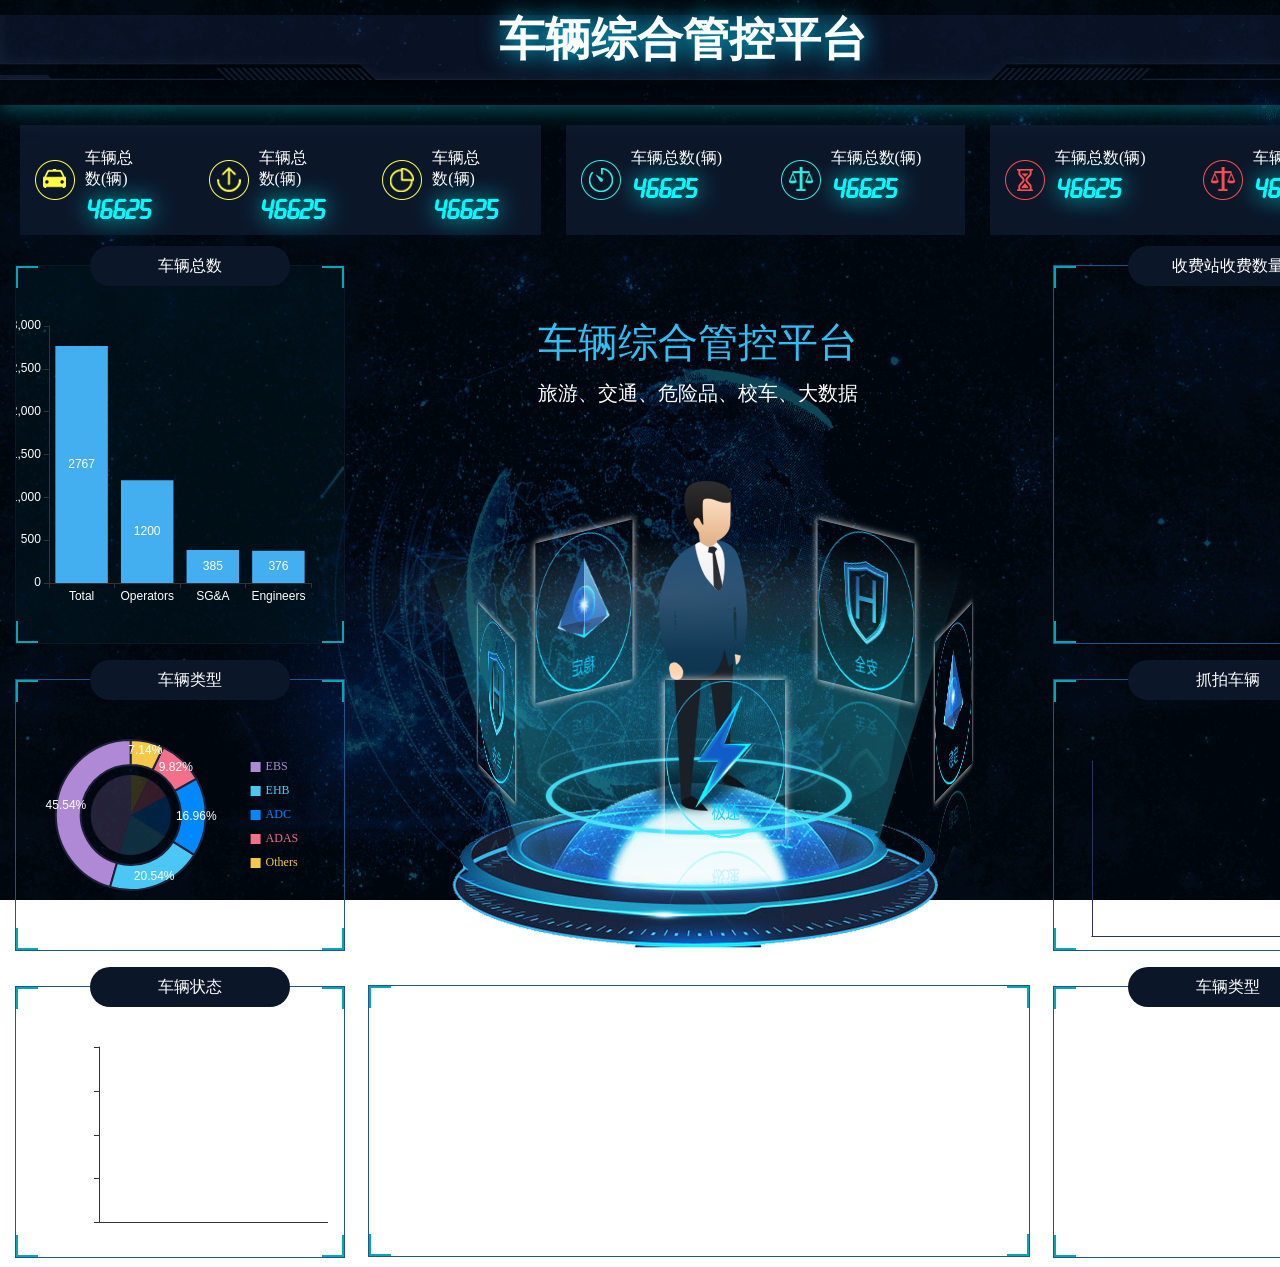
<file: index.html>
﻿<!DOCTYPE html>
<html lang="en">
<head>
    <meta charset="UTF-8">
    <title>车辆综合管控平台</title>

    <link rel="stylesheet" href="css/main.css">
    <link rel="stylesheet" href="css/style.css">
    <link rel="stylesheet" type="text/css" href="css/style2.0.css">
    <script type="text/javascript" src="js/jquery.min.js"></script>
    <script>
        $(function () {
            $('.myscroll').myScroll({
                speed: 60, //数值越大，速度越慢
                rowHeight: 38 //li的高度
            });
        })

    </script>
</head>
<body>
<!--头部-->
<header id="header">
    <div class="header">
        <h1 class=""><a href="/" style="color: white">车辆综合管控平台</a></h1>
    </div>
</header>

<!--内容-->
<section id="data_content">

    <div class="data_info">
        <div class="info_1 fl">
            <div class="text_1">
                <div class="fl">
                    <img src="images/info_1.png" alt="/">
                    <div class="fl count">
                        <p>车辆总数(辆)</p>
                        <p class="conuts">46625</p>
                    </div>
                </div>
                <div class="fl">
                    <img src="images/info_2.png" alt="/">
                    <div class="fl count">
                        <p>车辆总数(辆)</p>
                        <p class="conuts">46625</p>
                    </div>
                </div>
                <div class="fl">
                    <img src="images/info_3.png" alt="/">
                    <div class="fl count">
                        <p>车辆总数(辆)</p>
                        <p class="conuts">46625</p>
                    </div>
                </div>
            </div>
        </div>
        <div class="info_2 fl">
            <div class="text_2">
                <div class="fl">
                    <img src="images/info_4.png" alt="/">
                    <div class="fl count">
                        <p>车辆总数(辆)</p>
                        <p class="conuts">46625</p>
                    </div>
                </div>
                <div class="fl">
                    <img src="images/info_5.png" alt="/">
                    <div class="fl count">
                        <p>车辆总数(辆)</p>
                        <p class="conuts">46625</p>
                    </div>
                </div>

            </div>
        </div>
        <div class="info_3 fr">
            <div class="text_2">
                <div class="fl">
                    <img src="images/info_6.png" alt="/">
                    <div class="fl count">
                        <p>车辆总数(辆)</p>
                        <p class="conuts">46625</p>
                    </div>
                </div>
                <div class="fl">
                    <img src="images/info_7.png" alt="/">
                    <div class="fl count">
                        <p>车辆总数(辆)</p>
                        <p class="conuts">46625</p>
                    </div>
                </div>

            </div>
        </div>
    </div>

    <div class="data_content">
        <!--左边-->
        <div class="data_left fl">
            <div class="left_top">
                <!--/*左边第一部分*/-->
                <div class="info public">
                    <div class="min-title">
                        <span>车辆总数</span>
                    </div>
                    <div id="char4" style="width:100%;height: 100%;"></div>
                    <div class="boxfoot"></div>
                </div>
                <!--左边第二部分-->
                <div class="top_bottom public">
                    <div class="min-title">
                        <span>车辆类型</span>
                    </div>
                    <div id="echarts_1" style="width:100%;height: 100%;"></div>
                    <div class="boxfoot"></div>
                </div>
                <!--左边第三部分-->
                <div class="left_bottom public">
                    <div class="min-title">
                        <span>车辆状态</span>
                    </div>
                    <div id="chart_2" style="width:100%;height: 100%;"></div>
                    <div class="boxfoot"></div>
                </div>
            </div>
        </div>
        <!--中间-->
        <div class="data_c fl">
            <div class="data_c_1">


                <div id="contPar" class="contPar">
                    <div id="page1" style="z-index:1">
                        <div class="title0">车辆综合管控平台</div>
                        <div class="title1">旅游、交通、危险品、校车、大数据</div>


                        <div id="drag-container" style="z-index: 1">
                            <div id="spin-container">

                                <img alt="/" class="infoBtn" src="picture/page1_0.png">
                                <img alt="/" class="" src="picture/page1_1.png">
                                <img alt="/" class="" src="picture/page1_2.png">
                                <img alt="/" class="" src="picture/page1_1.png">
                                <img alt="/" class="" src="picture/page1_2.png">

                            </div>
                            <div id="ground"></div>
                        </div>

                        <img alt="/" class="img3 png" src="images/yuan.png">
                    </div>
                </div>


            </div>
            <div class="data_c_2 public">

                <div id="echart4" style="width: 100%;height: 100%;padding-top: 10px;"></div>
                <div class="boxfoot"></div>
            </div>
        </div>
        <!--右边-->
        <div class="data_right fr">
            <div class="right_top">
                <!--/*右边第一部分*/-->
                <div class="right_info public">
                    <div class="min-title">
                        <span>收费站收费数量</span>
                    </div>
                    <div class="echart wenzi">
                    </div>
                    <div class="boxfoot"></div>
                </div>
                <!--右边第二部分-->
                <div class="right_content public">
                    <div class="min-title">
                        <span>抓拍车辆</span>
                    </div>
                    <div id="chart_3" style="width:100%;height: 100%;"></div>
                    <div class="boxfoot"></div>
                </div>
                <!--右边第三部分-->
                <div class="right_bottom public">
                    <div class="min-title">
                        <span>车辆类型</span>
                    </div>
                    <div id="echarts_2" style="width:100%;height: 100%;padding-top: 10px;"></div>
                    <div class="boxfoot"></div>
                </div>
            </div>
        </div>



    </div>
</section>

<script src="js/script.js"></script>
<script type="text/javascript" src="js/jquery-1.8.0.min.js"></script>
<script src="js/echarts.min.js"></script>
<script src="js/echart.js"></script>
<!--<script type="text/javascript" src="js/com.js"></script>-->
<script src="https://v.bootstrapmb.com/2026/1/aqrm516575/js/index.js"></script>
<script src="js/fontscroll.js"></script>


</body>
</html>
</file>
<file: css/main.css>
﻿/*大屏*/
*{
    margin: 0;
    padding: 0;
}
body{
    background: url("../images/bj.png") no-repeat center;
    background-size:100% 100%;
    background-attachment:fixed;
    -webkit-background-size: cover;

}

/*a,p,h1,h2,h3,h4,h5,h6,body,span,label,div{padding:0;margin:0;font-family:'瀵邦喛钂嬮梿鍛寸拨';}
div{font-family:'瀵邦喛钂嬮梿鍛寸拨';}
ul{padding:0;margin:0;}
a{text-decoration:none !important;}*/
@font-face{
    font-family: yjsz;
    src:url('../fonts/yjsz.ttf');
   /* url('/2026/1/aqrm516575/fonts/yjsz.eot'); *//* IE9+,可以是具体的实际链接 */
}

.fl{
    float: left;
}
.fr{
    float: right;
}

/*头部*/
#header{
    width: 100%;
    height: 105px;
    position: relative;
    /*border-bottom: 1px solid #00fbfe;*/
    background: url("../images/head_bg.png") no-repeat center center;
    background-size: 100%;
    box-shadow: 0 0 25px #037581;
    min-width: 1366px;
}
#header .header{
    width: 400px;
    height: 105px;
    /*background: red;*/
    margin: 0 auto;
    text-align: center;
    line-height: 80px;
    font-size: 24px;

}
#header .header h1{
    color: #ffffff;
    text-shadow: 0 0 25px #00d8ff;
    font-size: 46px;
    font-family:"Adobe 楷体 Std R";

}

/*#data_content {
    width: 100%;
    height: calc(100% - 105px);
    padding-top: 20px;
    background: red;
}*/
 .data_content{
    width: calc(100% - 40px);
    height: 1000px;
    /*padding-top: 30px;*/
   /* background: red;*/
    /* margin-top: 20px;*/
     margin-left: 15px;
     min-width: 1366px;
     /*margin-bottom: 40px;*/
}



#data_content  .data_info{
    width: calc(100% - 40px);
    height: 110px;
    /*background: red;*/
    margin-left: 20px;
    margin-bottom: 30px;
    margin-top: 20px;
    min-width: 1366px;

}
#data_content  .data_info .conuts{
    font-family: 'yjsz';
    font-size: 40px;
}

#data_content  .data_info .info_1{
    width: 40%;
    height: 110px;
    /*background: green;*/
}
#data_content .data_info .info_1 .text_1{
    width: calc(100% - 25px);
    height: 110px;
    background-color: #0c1629;
}
#data_content  .data_info .info_1 .text_1 div{
    width: 33.3%;
    position: relative;
}
#data_content  .data_info .info_1 .text_1 img{
    position: absolute;
    top: 35px;
    left: 15px;
}
#data_content  .data_info .info_1 .text_1 .count{
    margin-left: 65px;
    margin-top: 23px;
}
#data_content  .data_info .info_1 .text_1 .count p:nth-child(1){
    color: #ffffff;
}
#data_content  .data_info .info_1 .text_1 .count p:last-child{
    color: #00fbfe;
    text-shadow: 0 0 25px #00fbfe;
    font-size: 28px;
    font-weight: bolder;
}
#data_content  .data_info .info_2{
    width: 31%;
    height: 110px;
    /*background: purple;*/
}
#data_content .data_info .info_2 .text_2{
    width: calc(100% - 25px);
    height: 110px;
    background-color: #0c1629;
}
#data_content  .data_info .info_2 .text_2 div{
    width: 50%;
    position: relative;
}
#data_content .data_info .info_2 .text_2 img{
    position: absolute;
    top: 35px;
    left: 15px;
}
#data_content  .data_info .info_2 .text_2 .count{
    margin-left: 65px;
    margin-top: 23px;
}
#data_content .data_info .info_2 .text_2 .count p:nth-child(1){
    color: #ffffff;
}
#data_content .data_info .info_2 .text_2 .count p:last-child{
    color: #00fbfe;
    text-shadow: 0 0 25px #00fbfe;
    font-size: 28px;
    font-weight: bolder;
}


#data_content  .data_info .info_3{
    width: 29%;
    height: 110px;
    background: blue;
}

#data_content .data_info .info_3 .text_2{
    width: 100%;
    height: 110px;
    background-color: #0c1629;
}
#data_content .data_info .info_3 .text_2 div{
    width: 50%;
    position: relative;
}
#data_content  .data_info .info_3 .text_2 img{
    position: absolute;
    top: 35px;
    left: 15px;
}
#data_content  .data_info .info_3 .text_2 .count{
    margin-left: 65px;
    margin-top: 23px;
}
#data_content .data_info .info_3 .text_2 .count p:nth-child(1){
    color: #ffffff;
}
#data_content  .data_info .info_3 .text_2 .count p:last-child{
    color: #00fbfe;
    text-shadow: 0 0 25px #00fbfe;
    font-size: 28px;
    font-weight: bolder;
}


/*左边*/
.data_content .data_left{
    width: 24%;
    height: 100%;

    /*background: green;*/
}
.data_content .data_left .left_top{
    width: 100% ;
    height: calc(60% - 20px);
    /*background: green;*/

}

/*四个角的*/
.public:before,
.public:after{ position:absolute; width: 20px; height: 20px; content: "";  border-top: 2px solid #02a6b5; top: 0;}
.public:before,.boxfoot:before{border-left: 2px solid #02a6b5;left: 0;}
.public:after,.boxfoot:after{border-right: 2px solid #02a6b5; right: 0;}


.boxfoot{ position:absolute; bottom: 0; width: 100%; left: 0;}
.boxfoot:before,
.boxfoot:after{ position:absolute; width: 20px; height: 20px;  content: "";border-bottom: 2px solid #02a6b5; bottom: 0;}
/*四个角的*/





/*左边第一部分*/
.data_content .data_left .left_top .info{
    width: 100%;
    height: 65%;
    background:  rgba(1,33,44,0.3);
    border: 1px solid #0c1629 ;
    position: relative;
    margin-bottom: 35px;
    /*box-shadow: -10px 0px 15px #034c6a inset, !*å·¦è¾¹é˜´å½±*!
    0px -10px 15px #034c6a inset, !*ä¸Šè¾¹é˜´å½±*!
    10px 0px 15px #034c6a inset, !*å³è¾¹é˜´å½±*!
    0px 10px 15px #034c6a inset;*/
}

.min-title{
    width: 200px;
    height: 40px;
    background: #0c1629;
    /*margin: 0 auto;*/
    top: -20px;
    position: absolute;
    left: 50%;
    border-radius: 20px;
    text-align: center;
    margin-left: -90px;

}
.min-title span{
    display: inline-block;
    line-height: 40px;
    color: white;
}

/*左边第二部分*/
.data_content .data_left .left_top .top_bottom{
    width: 100%;
    height: calc(50% - 20px);
    /*background: purple;*/
    border: 1px solid #20558b ;
    position: relative;
    margin-bottom: 35px;
}
/*左边第三部分*/
.data_content .data_left .left_top .left_bottom{
    width: 100%;
    height: calc(50% - 20px);
    /*background: purple;*/
    border: 1px solid #20558b ;
    position: relative;
    margin-bottom: 35px;
}
/*中间*/
.data_content .data_c{
    width: 52%;
    height: 100%;
/*
    padding:0 20px;*/
}
.data_content .data_c .data_c_1{
    width: calc(100% - 50px);
    height: calc(70% - 15px);
    /*background: red;*/
    /*border: 1px solid #20558b ;*/
    position: relative;
    margin-bottom: 35px;
    margin-left: 25px;
}

.data_content .data_c .data_c_1 .dzimg{
    width: 800px;
    height: 100%;
    margin: 0 auto;
    position: relative;
    background: url("../images/page1_3.jpg") no-repeat center;
    background-size: cover;
}
.data_content .data_c .data_c_1 .dzimg img{
    top: 25%;
    left: 50px;
    width: 500px;
    height: 600px;
    position: absolute;
    transition: transform 1s ease 1s;
    transform-style: preserve-3d;
    transform: rotateY(0deg) translateZ(240px);
}

.data_content .data_c .data_c_2{
    width: calc(100% - 50px);
    height: calc(28% - 10px);
    border: 1px solid #20558b ;
    position: relative;
    margin-left: 25px;
}

/*右边*/
.data_content .data_right{
    width: 24%;
    height: 100%;
}
.data_content .data_right .right_top{
    width: 100%;
    height: calc(60% - 20px);
    /*background: green;*/
}
.data_content .data_right .right_top .right_info{
    width: 100%;
    height: 65%;
    border: 1px solid #20558b;
    position: relative;
    margin-bottom: 35px;
}
.wenzi{
    margin-top: 30px;


}
.gun{
    /* width: 100%;*/
    /*margin: 20px;*/
}
.gun span{
    display: block;
    float: left;
    height: 20px;
    width: 33%;
    /*background: red;*/
    /*margin: 15px 10px 10px 10px;*/
    /*padding: 20px;*/
    text-align: center;
    font-size: 14px;
    font-weight: 600;
    color: #61d2f7;
    text-align: center;
    margin-bottom: 10px;
}
#FontScroll{
    width: 100%;
    height: 300px;
    overflow: hidden;
    /*float: left;*/
    margin-top: 10px;
    /*margin: 0 5%;*/
    /*margin-left: 50px;*/

    /*background: gold;*/

}
#FontScroll ul li{
    height: 38px;
    width: 100%;
    color: #ffffff;
    text-align: center;
    line-height: 38px;
    border-bottom: 1px dashed #404040;
    /*width:33.3%;*/
    overflow: hidden;

    /*background: red;
    margin: 0 2%;*/

}
#FontScroll ul li:nth-child(1){
    /*background-color: #072951;*/
    box-shadow: -10px 0px 15px #034c6a inset, /*左边阴影*/
    10px 0px 15px #034c6a inset;

}
#FontScroll ul li:hover{
    box-shadow: -10px 0px 15px #034c6a inset, /*左边阴影*/
    10px 0px 15px #034c6a inset;
    cursor: pointer;
}

.fontInner span{
    display:inline-block;
    /*float: left;*/
    /*height: 20px;*/
    width:31%;

    /*background: red;*/

}




.data_content .data_right .right_top .right_content{
    width: 100%;
    height: calc(50% - 20px);
    border: 1px solid #20558b;
    position: relative;
    margin-bottom: 35px;
}
.data_content .data_right .right_top .right_bottom{
    width: 100%;
    height: calc(50% - 20px);
    border: 1px solid #20558b;
    position: relative;
    margin-bottom: 20px;
}
.content{
    width: 500px;
    height: 500px;
    margin: 0 auto;
}
.content img{
    margin-top: 500px;
}
</file>
<file: css/style.css>
﻿/*大屏*/
#drag-container, #spin-container {
  position: absolute;
  display: flex;
  margin: auto;
  top: 48%;
  left: 45%;
  transform-style: preserve-3d;
  transform: rotateX(-10deg);
}

#drag-container img, #drag-container video {
  transform-style: preserve-3d;
  position: absolute;
  left: 0;
  top: 0;
  width: 100%;
  height: 100%;
  line-height: 200px;
  font-size: 50px;
  text-align: center;
  box-shadow: 0 0 8px #fff;
  -webkit-box-reflect: below 10px linear-gradient(transparent, transparent, #0005);
}

#drag-container img:hover, #drag-container video:hover {
  box-shadow: 0 0 15px #fffd;
  -webkit-box-reflect: below 10px linear-gradient(transparent, transparent, #0007);
}

#drag-container p {
  font-family: Serif;
  position: absolute;
  top: 100%;
  left: 50%;
  transform: translate(-50%,-50%) rotateX(90deg);
  color: #fff;
}

#ground {
  width: 900px;
  height: 900px;
  position: absolute;
  top: 100%;
  left: 50%;
  transform: translate(-50%,-50%) rotateX(90deg);
  background: -webkit-radial-gradient(center center, farthest-side , #9993, transparent);
}


#carousel-container {
  width: 100%;
  height: 100%;
}

@keyframes spin {
  from{
    transform: rotateY(0deg);
  } to{
    transform: rotateY(360deg);
  }
}
@keyframes spinRevert {
  from{
    transform: rotateY(360deg);
  } to{
    transform: rotateY(0deg);
  }
}
</file>
<file: css/style2.0.css>
﻿/*大屏*/
*{margin:0;padding:0}
/*body{
	font-family:'微软雅黑','黑体',serif,'宋体';color:#4d6287;font-size:12px;
	background:#191c2c;overflow:hidden}*/
dd,div,dt,li,span{font-family:'微软雅黑'}
li{list-style-type:none}
a,a:active{text-decoration:none;font-family:'微软雅黑';outline:0}
img{border:none}
/** html,* html body{
	background-image:url(../images/08d448c25a884e8f9ea7da505b62451c.gif);
	background-attachment:fixed
}*/
/** html .btnlistpar{
	position:absolute;bottom:auto;
	top:expression(eval(document.documentElement.scrollTop))
}
body,html{_height:100%}*/
/*.mar-t-0{margin-top:0!important}
.btn-down,.btn-up{
	position:fixed;top:40px;left:50%;
	width:69px;height:41px;
	background:url(/2026/1/aqrm516575/images/com_0.png) no-repeat -250px -450px;
	margin-left:-34px;display:none;z-index:1}
.btn-down{background:url(/2026/1/aqrm516575/images/com_0.png) no-repeat -150px -450px;top:auto;bottom:40px}
.btnlistpar{
	padding:20px 0!important;margin:0;margin-top:-131px;top:50%;
	right:40px;position:fixed;_position:absolute;_margin-top:200px;
	line-height:18px;*width:76px;clear:both;border-right:1px dashed #4c4b57
}
.btnlistpar a{
	right:-14px;display:block;margin-top:4px;
	padding-right:36px;text-align:right;cursor:pointer;
	overflow:hidden;height:28px;line-height:30px;font-size:12px;
	color:#4c4b57;position:relative;clear:both;*float:right!important;*width:48px
}
.btnlistpar .sel,.btnlistpar a:hover{
	color:#aae4ff;background:url(/2026/1/aqrm516575/images/com_0.png) no-repeat 56px -450px
}
.btnlistpar #bdshare{background:0 0;text-align:right!important}
.btnlistpar #bdshare em{position:absolute;top:0;right:0;width:100%;height:100%;background:none!important;_width:74px}
.btnlistparPhone{margin-top:-215px;right:50px}
.btnlistparPhone a{height:36px;line-height:36px;padding-right:50px;font-size:24px;margin-top:20px}
.btnlistparPhone a:not(.share):before{
	content:'';width:30px;height:30px;background:#c1c7d0;
	border-radius:18px;position:absolute;top:3px;right:3px}
.btnlistparPhone a.sel:not(.share):before{width:36px;height:36px;top:0;right:0}
.btnlistparPhone a.sel:before{background-color:#2365d3}
.cont{overflow:hidden;position:relative}
.btn{width:230px;height:70px;line-height:68px;background:url(/2026/1/aqrm516575/images/com_0.png) no-repeat -370px 0;
	text-align:center;font-size:24px;letter-spacing:1px;color:#fff;z-index:1;margin:240px 0 0 -115px}
.btn:hover{color:#fff;background:url(/2026/1/aqrm516575/images/com_0.png) no-repeat -370px -70px}
.cont_0 .btn{opacity:0;margin-top:-100px}.cont_2 .btn{opacity:0;margin-top:600px}*/
#page0{background:#0d1021}
#page0 .img0,#page0 .img1,#page0 .img2,#page0 .img3,#page0
.img4,#page0 .img5,#page0 .img6,#page0 .img7,#page0
.imgGroug,#page1 .img0,#page1 .img1,#page1
.img2,#page1 .img3,#page1 .img4,#page1 .img5,#page1 .img6,
#page1 .imgGroug,
#page2 .imgGroug,
#page3 .img0,#page3 .img1,
#page4 .imgDel,.btn,.makenews,
.title0,.title1{position:absolute;top:50%;left:50%}

#page0 .img0{
	width:600px;height:274px;line-height:0;margin:-470px 0 0 -300px;
	background:url(/2026/1/aqrm516575/images/com_0.png) no-repeat 0 -150px;
	z-index:1;
	transform-origin:50% bottom;
	-webkit-transform-origin:50% bottom;
	-moz-transform-origin:50% bottom;
	-o-transform-origin:50% bottom
}
#page0 .imgGroug{z-index:0;width:1394px;height:1048px;margin:-546px 0 0 -715px}
#page0 .img1,#page0 .img2{line-height:0;width:100%;height:100%;margin:100px 0 0 -715px}
#page0 .img2{
	z-index:0;-webkit-animation:star 2.5s linear infinite;
	-moz-animation:star 2.5s linear infinite;
	-o-animation:star 2.5s linear infinite;
	animation:star 2.5s linear infinite
}

	.title0,.title1{left:0;width:100%;text-align:center;color:#2ec0f6;font-size:40px;height:70px;line-height:70px;margin:-300px 0 0 0;z-index:1}
	.title1{color:#fff;font-size:20px;height:30px;line-height:30px;margin:-230px 0 0 0}.cont_0 .title0{opacity:0;margin:-620px 0 0 0}.cont_2 .title0{opacity:0;margin:-120px 0 0 0}.cont_0 .title1{opacity:0;margin:-450px 0 0 0}.cont_2 .title1{opacity:0;margin:50px 0 0}
	#page1 .img0,#page1 .img1,#page1 .img2,#page1 .imgGroug{z-index:1}
	#page1 .imgGroug{width:170px;height:170px;margin:-126px 0 0 -85px}
	#page1 .imgGroug ul{position:relative;width:170px;height:170px}
	#page1 .img0,#page1 .img1,#page1 .img2{margin:-85px 0 0 -85px;width:100%;height:100%}
	#page1.cont_1 .img0{
		-webkit-transform:rotateY(240deg) translateZ(150px) scale(.925);
		-moz-transform:rotateY(240deg) translateZ(150px) scale(.925);
		-o-transform:rotateY(240deg) translateZ(150px) scale(.925);
		transform:rotateY(240deg) translateZ(150px) scale(.925);
		-webkit-animation:rotate_0 10s linear .5s infinite;
		-moz-animation:rotate_0 10s linear .5s infinite;
		-o-animation:rotate_0 10s linear .5s infinite;
		animation:rotate_0 10s linear .5s infinite
	}
	#page1.cont_1 .img1{
		-webkit-transform:rotateY(0deg) translateZ(150px);
		-moz-transform:rotateY(0deg) translateZ(150px);
		-o-transform:rotateY(0deg) translateZ(150px);
		transform:rotateY(0deg) translateZ(150px);
		-webkit-animation:rotate_1 10s linear .5s infinite;
		-moz-animation:rotate_1 10s linear .5s infinite;
		-o-animation:rotate_1 10s linear .5s infinite;
		animation:rotate_1 10s linear .5s infinite
	}
	#page1.cont_1 .img2{
		-webkit-transform:rotateY(120deg) translateZ(150px) scale(.925);
		-moz-transform:rotateY(120deg) translateZ(150px) scale(.925);
		-o-transform:rotateY(120deg) translateZ(150px) scale(.925);
		transform:rotateY(120deg) translateZ(150px) scale(.925);
		-webkit-animation:rotate_2 10s linear .5s infinite;
		-moz-animation:rotate_2 10s linear .5s infinite;
		-o-animation:rotate_2 10s linear .5s infinite;
		animation:rotate_2 10s linear .5s infinite
	}
	@-webkit-keyframes rotate_0{
		0%{
			-webkit-transform:rotateY(240deg) translateZ(150px) scale(.85);
			z-index:1
		}
		12.4%{z-index:1}
		12.5%{
			-webkit-transform:rotateY(285deg) translateZ(150px) scale(.9);z-index:2
		}37.5%{-webkit-transform:rotateY(375deg) translateZ(150px) scale(1);z-index:2}
		62.5%{-webkit-transform:rotateY(465deg) translateZ(150px) scale(.9);z-index:2}
		62.6%{z-index:1}
		87.5%{-webkit-transform:rotateY(555deg) translateZ(150px) scale(.8)}
		100%{-webkit-transform:rotateY(600deg) translateZ(150px) scale(.85)}
	}@-moz-keyframes rotate_0{
		0%{-moz-transform:rotateY(240deg) translateZ(150px) scale(.85);z-index:1}
		12.4%{z-index:1}
		12.5%{-moz-transform:rotateY(285deg) translateZ(150px) scale(.9);z-index:2}
		37.5%{-moz-transform:rotateY(375deg) translateZ(150px) scale(1);z-index:2}
		62.5%{-moz-transform:rotateY(465deg) translateZ(150px) scale(.9);z-index:2}
		62.6%{z-index:1}
		87.5%{-moz-transform:rotateY(555deg) translateZ(150px) scale(.8)}
		100%{-moz-transform:rotateY(600deg) translateZ(150px) scale(.85)}
	}@-o-keyframes rotate_0{
		0%{-o-transform:rotateY(240deg) translateZ(150px) scale(.85);z-index:1}
		12.4%{z-index:1}
		12.5%{-o-transform:rotateY(285deg) translateZ(150px) scale(.9);z-index:2}
		37.5%{-o-transform:rotateY(375deg) translateZ(150px) scale(1);z-index:2}
		62.5%{-o-transform:rotateY(465deg) translateZ(150px) scale(.9);z-index:2}
		62.6%{z-index:1}
		87.5%{-o-transform:rotateY(555deg) translateZ(150px) scale(.8)}
		100%{-o-transform:rotateY(600deg) translateZ(150px) scale(.85)}
	}@keyframes rotate_0{0%{transform:rotateY(240deg) translateZ(150px) scale(.85);z-index:1}12.4%{z-index:1}12.5%{transform:rotateY(285deg) translateZ(150px) scale(.9);z-index:2}37.5%{transform:rotateY(375deg) translateZ(150px) scale(1);z-index:2}62.5%{transform:rotateY(465deg) translateZ(150px) scale(.9);z-index:2}62.6%{z-index:1}87.5%{transform:rotateY(555deg) translateZ(150px) scale(.8)}100%{transform:rotateY(600deg) translateZ(150px) scale(.85)}}@-webkit-keyframes rotate_1{0%{-webkit-transform:rotateY(0deg) translateZ(150px) scale(1);z-index:2}25%{-webkit-transform:rotateY(90deg) translateZ(150px) scale(.9);z-index:2}25.1%{-webkit-transform:rotateY(91deg) translateZ(150px) scale(.9);z-index:1}50%{-webkit-transform:rotateY(180deg) translateZ(150px) scale(.8)}74.9%{-webkit-transform:rotateY(269deg) translateZ(150px) scale(.9);z-index:1}75%{-webkit-transform:rotateY(270deg) translateZ(150px) scale(.9);z-index:2}100%{-webkit-transform:rotateY(360deg) translateZ(150px) scale(1);z-index:2}}@-moz-keyframes rotate_1{0%{-moz-transform:rotateY(0deg) translateZ(150px) scale(1);z-index:2}25%{-moz-transform:rotateY(90deg) translateZ(150px) scale(.9);z-index:2}25.1%{-moz-transform:rotateY(91deg) translateZ(150px) scale(.9);z-index:1}50%{-moz-transform:rotateY(180deg) translateZ(150px) scale(.8)}74.9%{-moz-transform:rotateY(269deg) translateZ(150px) scale(.9);z-index:1}75%{-moz-transform:rotateY(270deg) translateZ(150px) scale(.9);z-index:2}100%{-moz-transform:rotateY(360deg) translateZ(150px) scale(1);z-index:2}}@-o-keyframes rotate_1{0%{-o-transform:rotateY(0deg) translateZ(150px) scale(1);z-index:2}25%{-o-transform:rotateY(90deg) translateZ(150px) scale(.9);z-index:2}25.1%{-o-transform:rotateY(91deg) translateZ(150px) scale(.9);z-index:1}50%{-o-transform:rotateY(180deg) translateZ(150px) scale(.8)}74.9%{-o-transform:rotateY(269deg) translateZ(150px) scale(.9);z-index:1}75%{-o-transform:rotateY(270deg) translateZ(150px) scale(.9);z-index:2}100%{-o-transform:rotateY(360deg) translateZ(150px) scale(1);z-index:2}}@keyframes rotate_1{0%{transform:rotateY(0deg) translateZ(150px) scale(1);z-index:2}25%{transform:rotateY(90deg) translateZ(150px) scale(.9);z-index:2}25.1%{transform:rotateY(91deg) translateZ(150px) scale(.9);z-index:1}50%{transform:rotateY(180deg) translateZ(150px) scale(.8)}74.9%{transform:rotateY(269deg) translateZ(150px) scale(.9);z-index:1}75%{transform:rotateY(270deg) translateZ(150px) scale(.9);z-index:2}100%{transform:rotateY(360deg) translateZ(150px) scale(1);z-index:2}}@-webkit-keyframes rotate_2{0%{-webkit-transform:rotateY(120deg) translateZ(150px) scale(.85);z-index:1}12.5%{-webkit-transform:rotateY(165deg) translateZ(150px) scale(.8)}37.4%{z-index:1}37.5%{-webkit-transform:rotateY(255deg) translateZ(150px) scale(.9);z-index:2}62.5%{-webkit-transform:rotateY(345deg) translateZ(150px) scale(1);z-index:2}87.5%{-webkit-transform:rotateY(435deg) translateZ(150px) scale(.9);z-index:2}100%{-webkit-transform:rotateY(480deg) translateZ(150px) scale(.85);z-index:1}}@-moz-keyframes rotate_2{0%{-moz-transform:rotateY(120deg) translateZ(150px) scale(.85);z-index:1}12.5%{-moz-transform:rotateY(165deg) translateZ(150px) scale(.8)}37.4%{z-index:1}37.5%{-moz-transform:rotateY(255deg) translateZ(150px) scale(.9);z-index:2}62.5%{-moz-transform:rotateY(345deg) translateZ(150px) scale(1);z-index:2}87.5%{-moz-transform:rotateY(435deg) translateZ(150px) scale(.9);z-index:2}100%{-moz-transform:rotateY(480deg) translateZ(150px) scale(.85);z-index:1}}@-o-keyframes rotate_2{0%{-o-transform:rotateY(120deg) translateZ(150px) scale(.85);z-index:1}12.5%{-o-transform:rotateY(165deg) translateZ(150px) scale(.8)}37.4%{z-index:1}37.5%{-o-transform:rotateY(255deg) translateZ(150px) scale(.9);z-index:2}62.5%{-o-transform:rotateY(345deg) translateZ(150px) scale(1);z-index:2}87.5%{-o-transform:rotateY(435deg) translateZ(150px) scale(.9);z-index:2}100%{-o-transform:rotateY(480deg) translateZ(150px) scale(.85);z-index:1}}@keyframes rotate_2{0%{transform:rotateY(120deg) translateZ(150px) scale(.85);z-index:1}12.5%{transform:rotateY(165deg) translateZ(150px) scale(.8)}37.4%{z-index:1}37.5%{transform:rotateY(255deg) translateZ(150px) scale(.9);z-index:2}62.5%{transform:rotateY(345deg) translateZ(150px) scale(1);z-index:2}87.5%{transform:rotateY(435deg) translateZ(150px) scale(.9);z-index:2}100%{transform:rotateY(480deg) translateZ(150px) scale(.85);z-index:1}}
#page1.cont_0 .img0{margin:-316px 0 0 -258px;opacity:0}#page1.cont_2 .img0{margin:284px 0 0 -258px;opacity:0}
#page1.cont_0 .img1{margin:-413px 0 0 -85px;opacity:0}#page1.cont_2 .img1{margin:330px 0 0 -85px;opacity:0}#page1.cont_0 .img2{margin:-316px 0 0 91px;opacity:0}#page1.cont_2 .img2{margin:284px 0 0 91px;opacity:0}
#page1 .img3{margin:-310px 0 0 -300px;z-index:0}#page1.cont_0 .img3{margin:-570px 0 0 -351px;opacity:0}#page1.cont_2 .img3{margin:-170px 0 0 -351px;opacity:0}#page2 .imgGroug{z-index:0;width:790px;height:722px;margin:-361px 0 0 -395px}#page2 .img1{position:absolute;top:0;left:0;-webkit-animation:star 2s linear infinite;-moz-animation:star 2s linear infinite;-o-animation:star 2s linear infinite;animation:star 2s linear infinite}#page2.cont_0 .imgGroug{opacity:0;margin:-600px 0 0 -395px}#page2.cont_2 .imgGroug{opacity:0;margin:100px 0 0 -395px}#page3 .img0{margin:-4px 0 0 -230px;z-index:1;opacity:0;transform-origin:50% bottom;-webkit-transform-origin:50% bottom;-moz-transform-origin:50% bottom;-o-transform-origin:50% bottom}#page3.cont_1 .img0{-webkit-animation:scale_y .3s linear .5s;-moz-animation:scale_y .3s linear .5s;-o-animation:scale_y .3s linear .5s;animation:scale_y .3s linear .5s}#page3.cont_0 .img0{margin-top:-304px}#page3.cont_2 .img0{margin-top:496px}#page3.cont_0 .img0,#page3.cont_2 .img0{opacity:0;-webkit-animation:scale_y1 .3s linear;-moz-animation:scale_y1 .3s linear;-o-animation:scale_y1 .3s linear;animation:scale_y1 .3s linear}@-webkit-keyframes scale_y{0%{-webkit-transform:scaleY(.1)}100%{-webkit-transform:scaleY(1)}}@-moz-keyframes scale_y{0%{-moz-transform:scaleY(.1)}100%{-moz-transform:scaleY(1)}}@-o-keyframes scale_y{0%{-o-transform:scaleY(.1)}100%{-o-transform:scaleY(1)}}@keyframes scale_y{0%{transform:scaleY(.1)}100%{transform:scaleY(1)}}@-webkit-keyframes scale_y1{0%{-webkit-transform:scaleY(1)}100%{-webkit-transform:scaleY(.1)}}@-moz-keyframes scale_y1{0%{-moz-transform:scaleY(1)}100%{-moz-transform:scaleY(.1)}}@-o-keyframes scale_y1{0%{-o-transform:scaleY(1)}100%{-o-transform:scaleY(.1)}}@keyframes scale_y1{0%{transform:scaleY(1)}100%{transform:scaleY(.1)}}#page3 .img1{margin:-270px 0 0 -443px;z-index:0}#page3.cont_0 .img1{margin:-570px 0 0 -443px;opacity:0}#page3.cont_2 .img1{margin:200px 0 0 -443px;opacity:0}#page4 .imgDel{text-align:center;width:150px;height:250px;margin:-125px 0 0 -75px;line-height:0;opacity:0}#page4 .imgDel p{line-height:20px;color:#34baff;font-size:14px}#page4 .imgDel ul{position:absolute;top:5px;left:50%;width:134px;height:186px;margin:0 0 0 -67px;background:url(/2026/1/aqrm516575/images/page4_5.png) repeat-x 0 -12px}#page4 .imgDel.img0{margin:-125px 0 0 -435px;transition:margin .3s ease;-webkit-transition:margin .3s ease;-moz-transition:margin .3s ease;-o-transition:margin .3s ease}#page4 .imgDel.img1{margin:-125px 0 0 -255px;transition:margin .5s ease;-webkit-transition:margin .5s ease;-moz-transition:margin .5s ease;-o-transition:margin .5s ease}#page4 .imgDel.img2{transition:margin .7s ease;-webkit-transition:margin .7s ease;-moz-transition:margin .7s ease;-o-transition:margin .7s ease}#page4 .imgDel.img3{margin:-125px 0 0 105px;transition:margin .9s ease;-webkit-transition:margin .9s ease;-moz-transition:margin .9s ease;-o-transition:margin .9s ease}#page4 .imgDel.img4{margin:-125px 0 0 285px;transition:margin 1.1s ease;-webkit-transition:margin 1.1s ease;-moz-transition:margin 1.1s ease;-o-transition:margin 1.1s ease}#page4.cont_0 .imgDel.img0,#page4.cont_0 .imgDel.img1,#page4.cont_0 .imgDel.img2,#page4.cont_0 .imgDel.img3,#page4.cont_0 .imgDel.img4,#page4.cont_2 .imgDel.img0,#page4.cont_2 .imgDel.img1,#page4.cont_2 .imgDel.img2,#page4.cont_2 .imgDel.img3,#page4.cont_2 .imgDel.img4{margin-top:375px}#page4.cont_1 .imgDel.img0{-webkit-animation:pos0 1s ease;-moz-animation:pos0 1s ease;-o-animation:pos0 1s ease;animation:pos0 1s ease}#page4.cont_1 .imgDel.img1{-webkit-animation:pos1 1s ease;-moz-animation:pos1 1s ease;-o-animation:pos1 1s ease;animation:pos1 1s ease}#page4.cont_1 .imgDel.img2{-webkit-animation:pos2 1s ease;-moz-animation:pos2 1s ease;-o-animation:pos2 1s ease;animation:pos2 1s ease}#page4.cont_1 .imgDel.img3{-webkit-animation:pos3 1s ease;-moz-animation:pos3 1s ease;-o-animation:pos3 1s ease;animation:pos3 1s ease}#page4.cont_1 .imgDel.img4{-webkit-animation:pos4 1s ease;-moz-animation:pos4 1s ease;-o-animation:pos4 1s ease;animation:pos4 1s ease}@-webkit-keyframes pos0{0%{margin-top:375px;opacity:0}25%{margin-top:-147px;opacity:1}40%{margin-top:-125px}}@-moz-keyframes pos0{0%{margin-top:375px;opacity:0}25%{margin-top:-147px;opacity:1}40%{margin-top:-125px}}@-o-keyframes pos0{0%{margin-top:375px;opacity:0}25%{margin-top:-147px;opacity:1}40%{margin-top:-125px}}@keyframes pos0{0%{margin-top:375px;opacity:0}25%{margin-top:-147px;opacity:1}40%{margin-top:-125px}}@-webkit-keyframes pos1{0%{margin-top:500px;opacity:0}40%{margin-top:-147px;opacity:1}55%{margin-top:-125px}}@-moz-keyframes pos1{0%{margin-top:500px;opacity:0}40%{margin-top:-147px;opacity:1}55%{margin-top:-125px}}@-o-keyframes pos1{0%{margin-top:500px;opacity:0}40%{margin-top:-147px;opacity:1}55%{margin-top:-125px}}@keyframes pos1{0%{margin-top:500px;opacity:0}40%{margin-top:-147px;opacity:1}55%{margin-top:-125px}}@-webkit-keyframes pos2{0%{margin-top:600px;opacity:0}55%{margin-top:-147px;opacity:1}70%{margin-top:-125px}}@-moz-keyframes pos2{0%{margin-top:600px;opacity:0}55%{margin-top:-147px;opacity:1}70%{margin-top:-125px}}@-o-keyframes pos2{0%{margin-top:600px;opacity:0}55%{margin-top:-147px;opacity:1}70%{margin-top:-125px}}@keyframes pos2{0%{margin-top:600px;opacity:0}55%{margin-top:-147px;opacity:1}70%{margin-top:-125px}}@-webkit-keyframes pos3{0%{margin-top:700px;opacity:0}70%{margin-top:-147px;opacity:1}85%{margin-top:-125px}}@-moz-keyframes pos3{0%{margin-top:700px;opacity:0}70%{margin-top:-147px;opacity:1}85%{margin-top:-125px}}@-o-keyframes pos3{0%{margin-top:700px;opacity:0}70%{margin-top:-147px;opacity:1}85%{margin-top:-125px}}@keyframes pos3{0%{margin-top:700px;opacity:0}70%{margin-top:-147px;opacity:1}85%{margin-top:-125px}}@-webkit-keyframes pos4{0%{margin-top:800px;opacity:0}85%{margin-top:-147px;opacity:1}100%{margin-top:-125px}}@-moz-keyframes pos4{0%{margin-top:800px;opacity:0}85%{margin-top:-147px;opacity:1}100%{margin-top:-125px}}@-o-keyframes pos4{0%{margin-top:800px;opacity:0}85%{margin-top:-147px;opacity:1}100%{margin-top:-125px}}@keyframes pos4{0%{margin-top:800px;opacity:0}85%{margin-top:-147px;opacity:1}100%{margin-top:-125px}}#page4.cont_1 .imgDel.img0 ul{-webkit-animation:scan0 10s linear infinite;-moz-animation:scan0 10s linear infinite;-o-animation:scan0 10s linear infinite;animation:scan0 10s linear infinite}#page4.cont_1 .imgDel.img1 ul{-webkit-animation:scan1 10s linear infinite;-moz-animation:scan1 10s linear infinite;-o-animation:scan1 10s linear infinite;animation:scan1 10s linear infinite}#page4.cont_1 .imgDel.img2 ul{-webkit-animation:scan2 10s linear infinite;-moz-animation:scan2 10s linear infinite;-o-animation:scan2 10s linear infinite;animation:scan2 10s linear infinite}#page4.cont_1 .imgDel.img3 ul{-webkit-animation:scan3 10s linear infinite;-moz-animation:scan3 10s linear infinite;-o-animation:scan3 10s linear infinite;animation:scan3 10s linear infinite}#page4.cont_1 .imgDel.img4 ul{-webkit-animation:scan4 10s linear infinite;-moz-animation:scan4 10s linear infinite;-o-animation:scan4 10s linear infinite;animation:scan4 10s linear infinite}@-webkit-keyframes scan0{0%{background-position:0 -12px}100%,20%{background-position:0 186px}}@-moz-keyframes scan0{0%{background-position:0 -12px}100%,20%{background-position:0 186px}}@-o-keyframes scan0{0%{background-position:0 -12px}100%,20%{background-position:0 186px}}@keyframes scan0{0%{background-position:0 -12px}100%,20%{background-position:0 186px}}@-webkit-keyframes scan1{0%,20%{background-position:0 -12px}100%,40%{background-position:0 186px}}@-moz-keyframes scan1{0%,20%{background-position:0 -12px}100%,40%{background-position:0 186px}}@-o-keyframes scan1{0%,20%{background-position:0 -12px}100%,40%{background-position:0 186px}}@keyframes scan1{0%,20%{background-position:0 -12px}100%,40%{background-position:0 186px}}@-webkit-keyframes scan2{0%,40%{background-position:0 -12px}100%,60%{background-position:0 186px}}@-moz-keyframes scan2{0%,40%{background-position:0 -12px}100%,60%{background-position:0 186px}}@-o-keyframes scan2{0%,40%{background-position:0 -12px}100%,60%{background-position:0 186px}}@keyframes scan2{0%,40%{background-position:0 -12px}100%,60%{background-position:0 186px}}@-webkit-keyframes scan3{0%,60%{background-position:0 -12px}100%,80%{background-position:0 186px}}@-moz-keyframes scan3{0%,60%{background-position:0 -12px}100%,80%{background-position:0 186px}}@-o-keyframes scan3{0%,60%{background-position:0 -12px}100%,80%{background-position:0 186px}}@keyframes scan3{0%,60%{background-position:0 -12px}100%,80%{background-position:0 186px}}@-webkit-keyframes scan4{0%,80%{background-position:0 -12px}100%{background-position:0 186px}}@-moz-keyframes scan4{0%,80%{background-position:0 -12px}100%{background-position:0 186px}}@-o-keyframes scan4{0%,80%{background-position:0 -12px}100%{background-position:0 186px}}@keyframes scan4{0%,80%{background-position:0 -12px}100%{background-position:0 186px}}
#page1{
	height: 0 !important;
}/*大屏*/
</file>
